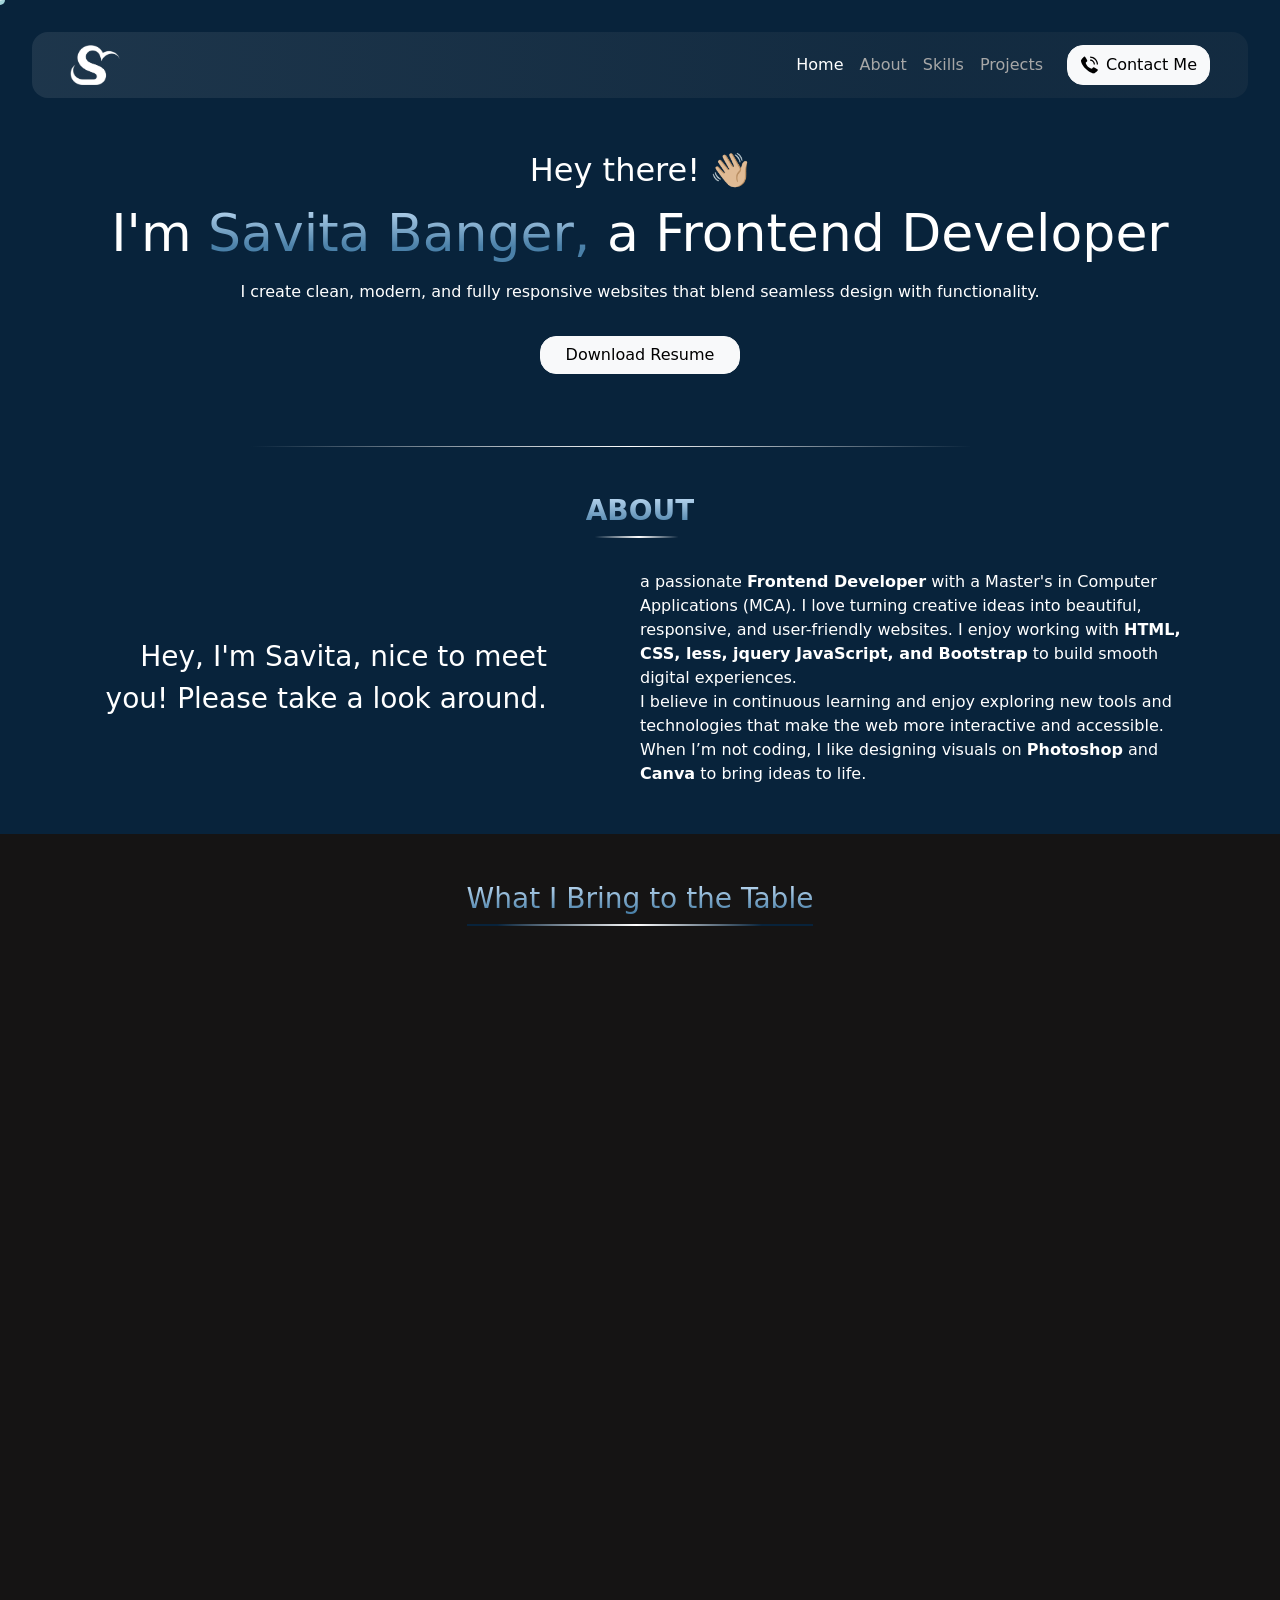
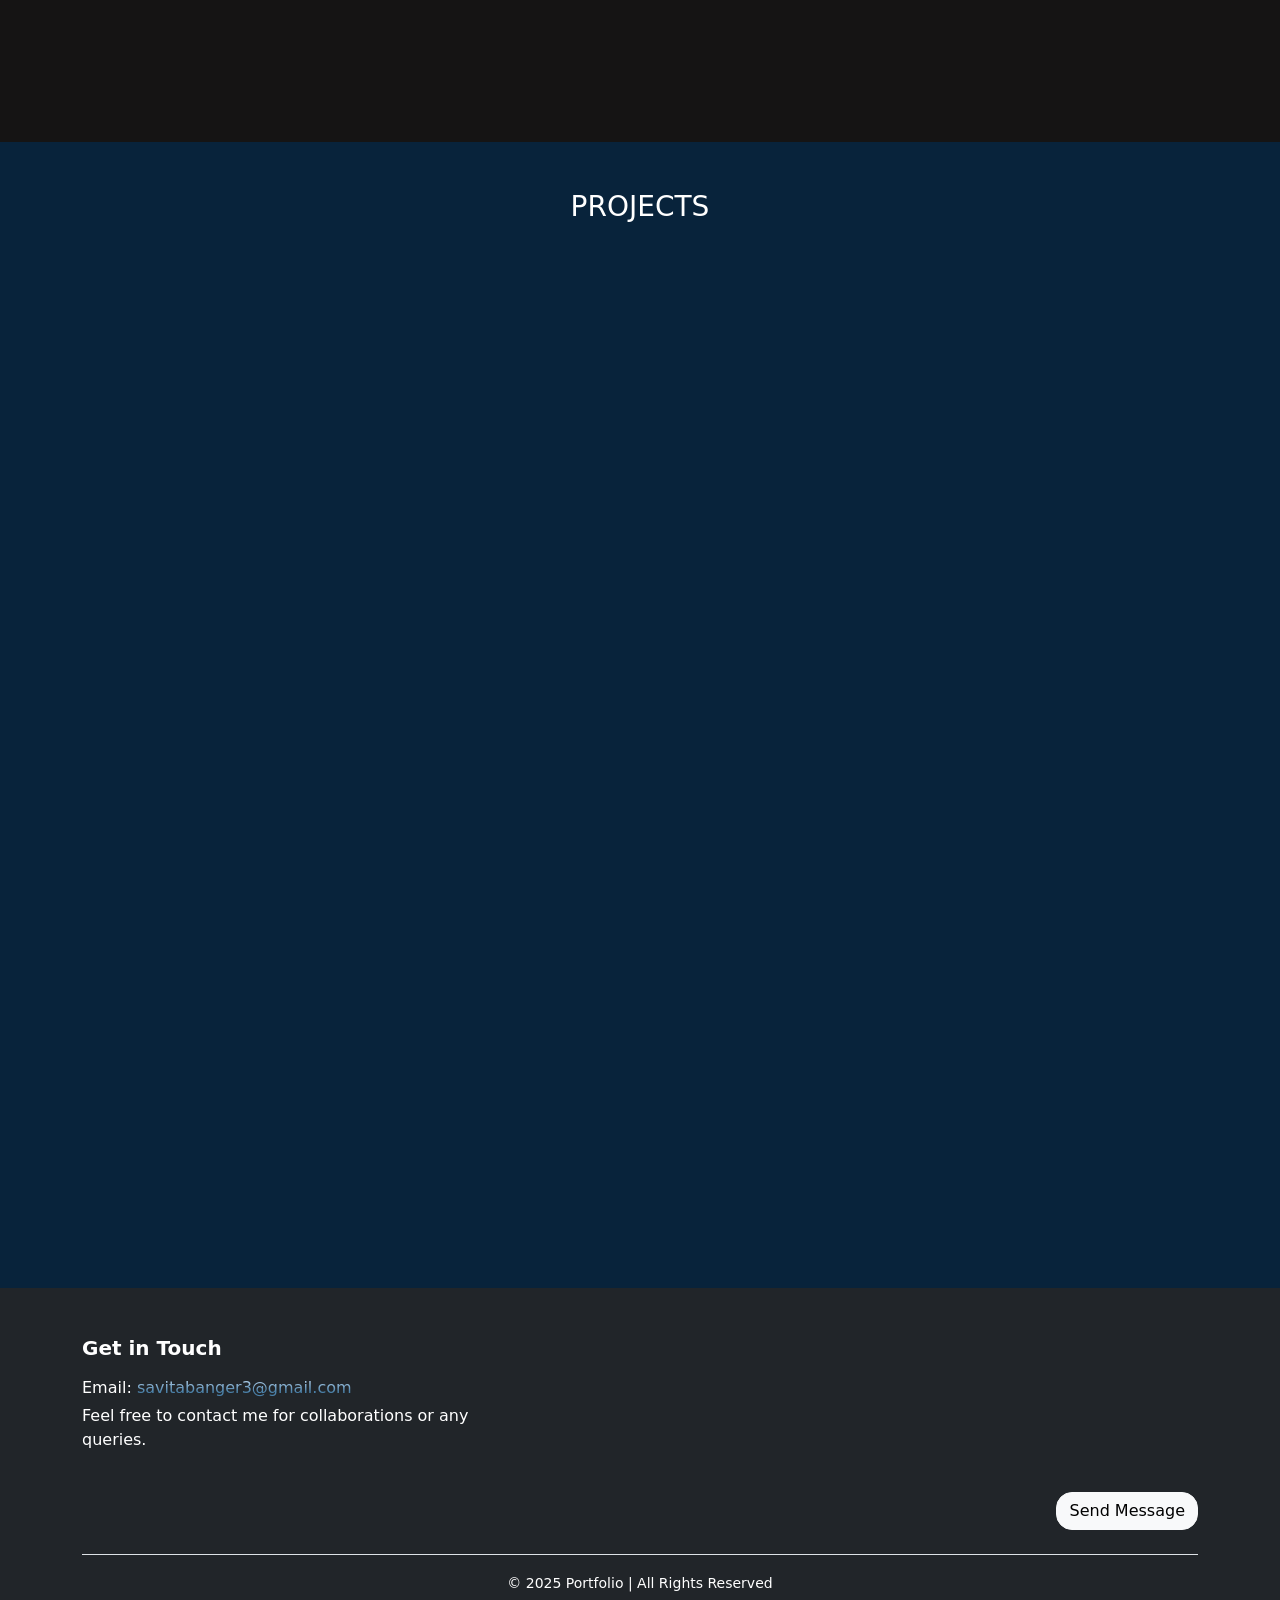
<file: index.html>
<!DOCTYPE html>
<html lang="en">

<head>
  <meta charset="UTF-8">
  <meta name="viewport" content="width=device-width, initial-scale=1.0, shrink-to-fit=no">
  <title>Portfolio</title>
  <link href="https://cdn.jsdelivr.net/npm/bootstrap@5.3.3/dist/css/bootstrap.min.css" rel="stylesheet"
    integrity="sha384-QWTKZyjpPEjISv5WaRU9OFeRpok6YctnYmDr5pNlyT2bRjXh0JMhjY6hW+ALEwIH" crossorigin="anonymous">
  <script src="https://cdn.jsdelivr.net/npm/bootstrap@5.3.3/dist/js/bootstrap.bundle.min.js"
    integrity="sha384-YvpcrYf0tY3lHB60NNkmXc5s9fDVZLESaAA55NDzOxhy9GkcIdslK1eN7N6jIeHz"
    crossorigin="anonymous"></script>
  <link rel="stylesheet" href="css/style.css">
  <link rel="stylesheet" href="css/aos.css">
</head>

<body>
  <div class="cursor"></div>
  <div class="cursor2"></div>

  <!-- Start Banner Section -->
  <section class="banner dark-blue">
    <nav class="navbar navbar-expand-lg px-4 rounded-4 mx-xl-auto" id="fixheader">
      <div class="container d-flex p-0">
        <a class="navbar-brand me-auto" href="#">
          <img src="images/logo.png" alt="logo" class="h-100 w-100">
        </a>

        <!-- Sidebar Toggle Button for Mobile and Tablet -->
        <button class="navbar-toggler d-lg-none" type="button" data-bs-toggle="offcanvas"
          data-bs-target="#mobileSidebar" aria-controls="mobileSidebar">
          <span class="navbar-toggler-icon"></span>
        </button>

        <!-- Sidebar Offcanvas for Mobile and Tablet -->
        <div class="offcanvas offcanvas-start d-lg-none" tabindex="-1" id="mobileSidebar"
          aria-labelledby="mobileSidebarLabel">
          <div class="offcanvas-header">
            <h5 class="offcanvas-title" id="mobileSidebarLabel">Menu</h5>
            <button type="button" class="btn-close" data-bs-dismiss="offcanvas" aria-label="Close"></button>
          </div>
          <div class="offcanvas-body">
            <ul class="navbar-nav">
              <li class="nav-item border-bottom">
                <a class="nav-link smoothscroll active" aria-current="page"  data-href="#banner">Home</a>
              </li>
              <li class="nav-item border-bottom">
                <a class="nav-link smoothscroll"  data-href="#about">About</a>
              </li>
              <li class="nav-item border-bottom">
                <a class="nav-link smoothscroll"   data-href="#skill">Skills</a>
              </li>
              <li class="nav-item border-bottom">
                <a class="nav-link smoothscroll"   data-href="#project">Projects</a>
              </li>
              <li class="nav-item">
                <a class="nav-link smoothscroll"   data-href="#footer">Contact Me</a>
              </li>
            </ul>
          </div>
        </div>

        <!-- Normal Navbar for Larger Screens -->
        <div class="collapse navbar-collapse d-none d-lg-flex justify-content-lg-end" id="navbarSupportedContent">
          <ul class="navbar-nav mb-2 mb-lg-0">
            <li class="nav-item">
              <a class="nav-link smoothscroll active" aria-current="page" data-href="#banner">Home</a>
            </li>
            <li class="nav-item">
              <a class="nav-link smoothscroll"   data-href="#about">About</a>
            </li>
            <li class="nav-item">
              <a class="nav-link smoothscroll"   data-href="#skill">Skills</a>
            </li>
            <li class="nav-item">
              <a class="nav-link smoothscroll"   data-href="#project">Projects</a>
            </li>
            <!-- <li class="nav-item">
              <a class="nav-link smoothscroll" href="#">Contact Me</a>
            </li> -->
            <li class="d-none d-lg-flex ">
              <!-- <button class="btn btn-outline-dark ms-lg-3"><img src=images/call.svg" alt="call"></button> -->
              <button class="btn btn-light fw-medium ms-lg-3 d-flex align-items-center rounded-4"><img
                  src="images/call.svg" class="me-lg-2" alt="call">Contact
                Me</button>
            </li>
          </ul>
        </div>
      </div>
    </nav>

    <div class="container">
      <div class="banner-container row gx-0 justify-content-center pt-5 pb-4" data-aos="fade-up"
        data-aos-duration="1200">
        <div class="heading mb-2 d-flex flex-column">
          <strong class="fw-medium text-center fs-3 mb-2">Hey there! <span class="animate-wave"
              aria-hidden="true">👋🏼</span></strong>
          <h1 class="text-center">I'm <span>Savita Banger,</span> a <span>Frontend Developer </span></h1>
        </div>
        <p class="text-center">I create clean, modern, and fully responsive websites that blend seamless design with
          functionality.</p>
        <a href="images/Savita.pdf" download class="btn btn-light fw-medium mt-3 rounded-4">
          Download Resume
        </a>
        <!-- <button href="assets/Savita-Resume.pdf" class="btn btn-light fw-medium mt-3 rounded-4">Download the Resume</button> -->
      </div>
    </div>
  </section>
  <!-- End Banner Section -->

  <!-- Start About Section -->
  <section class="about dark-blue position-relative" id="about">
    <div class="container">
      <div class="about-container">
        <div class="heading d-flex align-items-center">
          <h2 class="fw-bold pb-2">ABOUT</h2>
        </div>
        <div class="about-left row gx-0 justify-content-md-between align-items-md-center">
          <h3 class="fs-3 mb-3 text-center col-md-5 mb-md-0 text-md-end lh-base" data-aos="fade-right"
            data-aos-offset="100" data-aos-easing="ease-in-sine" data-aos-duration="500">Hey, I'm Savita, nice to meet
            you!
            Please take a look around.</h3>
          <p class="mb-0 text-center col-md-6 text-md-start" data-aos="fade-left" data-aos-offset="100"
            data-aos-easing="ease-in-sine" data-aos-duration="500">
            a passionate <strong>Frontend Developer</strong> with a Master's in Computer Applications (MCA).
            I love turning creative ideas into beautiful, responsive, and user-friendly websites.
            I enjoy working with <strong>HTML, CSS, less, jquery JavaScript, and Bootstrap</strong> to build smooth
            digital experiences.
            <br>
            I believe in continuous learning and enjoy exploring new tools and technologies that make the web more
            interactive and accessible.
            When I’m not coding, I like designing visuals on <strong>Photoshop</strong> and <strong>Canva</strong> to
            bring ideas to life.
          </p>
        </div>
      </div>
    </div>
  </section>
  <!-- End About Section -->

  <!-- Start Skill Section -->
  <section class="skill" id="skill">
    <div class="container gx-0">
      <div class="skill-container d-flex flex-column">
        <div class="heading d-flex align-items-center">
          <h2 class="text-center pb-2">What I Bring to the Table</h2>
        </div>
        <div class="skill-list row gx-0 justify-content-center">
          <div class="skill-item d-flex flex-column justify-content-center align-items-center p-3" data-aos="fade-up">
            <span class="d-flex"><img src="images/html.png" alt="html" class="h-100 w-100">
            </span>
            <p class="mb-0 mt-2">HTML</p>
          </div>
          <div class="skill-item d-flex flex-column justify-content-center align-items-center p-3" data-aos="fade-up">
            <span class="d-flex"><img src="images/css.png" alt="css" class="h-100 w-100"></span>
            <p class="mb-0 mt-2">CSS</p>
          </div>
          <div class="skill-item d-flex flex-column justify-content-center align-items-center p-3" data-aos="fade-up">
            <span class="d-flex"><img src="images/less.png" alt="less" class="h-100 w-100"></span>
            <p class="mb-0 mt-2">LESS</p>
          </div>
          <div class="skill-item d-flex flex-column justify-content-center align-items-center p-3" data-aos="fade-up">
            <span class="d-flex"><img src="images/bootstrap.png" alt="bootstrap" class="h-100 w-100"></span>
            <p class="mb-0 mt-2">BOOTSTRAP</p>
          </div>
          <div class="skill-item d-flex flex-column justify-content-center align-items-center p-3" data-aos="fade-up">
            <span class="d-flex"><img src="images/js.webp" alt="js" class="h-100 w-100">
            </span>
            <P class="mb-0 mt-2">JAVASCRIPT</P>
          </div>
          <div class="skill-item d-flex flex-column justify-content-center align-items-center p-3" data-aos="fade-up">
            <span class="d-flex"><img src="images/jquery.png" alt="jquery" class="h-100 w-100"></span>
            <p class="mb-0 mt-2">JQUERY</p>
          </div>
          <div class="skill-item d-flex flex-column justify-content-center align-items-center p-3" data-aos="fade-up"> <span
              class="d-flex"><img src="images/sql.png" alt="sql" class="h-100 w-100">
            </span>
            <P class="mb-0 mt-2">MYSQL</P>
          </div>
          <div class="skill-item d-flex flex-column justify-content-center align-items-center p-3" data-aos="fade-up">
            <span class="d-flex"><img src="images/php.png" alt="php" class="h-100 w-100">
            </span>
            <P class="mb-0 mt-2">PHP</P>
          </div>
          <div class="skill-item d-flex flex-column justify-content-center align-items-center p-3" data-aos="fade-up"> <span
              class="d-flex"><img src="images/git.png" alt="git" class="h-100 w-100">
            </span>
            <P class="mb-0 mt-2">GIT</P>
          </div>
          <div class="skill-item d-flex flex-column justify-content-center align-items-center p-3" data-aos="fade-up"><span
              class="d-flex"><img src="images/figma.png" alt="figma" class="h-100 w-100">
            </span>
            <P class="mb-0 mt-2">FIGMA (Basic)</P>
          </div>
          <div class="skill-item d-flex flex-column justify-content-center align-items-center p-3" data-aos="fade-up">
            <span class="d-flex"><img src="images/canva.webp" alt="canva" class="h-100 w-100"></span>
            <P class="mb-0 mt-2">CANVA</P>
          </div>
        </div>
      </div>
    </div>
  </section>
  <!-- End Skill Section -->

  <!--Start Project Section -->
  <section class="project dark-blue" id="project">
    <div class="container">
      <div class="project-container row g-4 justify-content-md-around">
        <div class="heading text-center"><h2>PROJECTS</h2></div>
        <!-- Card 1 -->
        <div class="card p-4 col-md-6 col-lg-5 rounded-4" data-aos="fade-up-right">
          <div class="card-detail">
            <img src="images/itil.png" class="itil img-fluid rounded-4" alt="Project 1">
            <div class="card-body d-flex flex-column align-items-start p-0 mt-3">
              <h5 class="card-title">ITIL Training</h5>
              <p class="card-text">Bootstrap, Less, Jquery is used to in this website.</p>
              <!-- <button class="btn btn-light fw-medium ms-lg-3 d-flex align-items-center rounded-4"><img
                  src="images/call.svg" class="me-lg-2" alt="call">Contact
                Me</button> -->
              <a href="https://www.itil.org.uk/" class="btn btn-light fw-medium d-flex align-items-center rounded-4" target="_blank">View Live</a>
            </div>
          </div>
        </div>
        <!-- Card 2 -->
        <div class="card p-4 col-md-6 col-lg-5 rounded-4" data-aos="fade-up-left">
          <div class="card-detail ">
            <img src="images/iso.png" class="iso img-fluid rounded-4" alt="Project 2">
            <div class="card-body d-flex flex-column align-items-start p-0 mt-3">
              <h5 class="card-title">ISO</h5>
              <p class="card-text">HTML, CSS, Less, Jquery is used to in this website.</p>
              <a href="https://isocertifiedcourses.com/" class="btn btn-light fw-medium d-flex align-items-center rounded-4" target="_blank">View Live</a>
            </div>
          </div>
        </div>
        <!-- Card 3 -->
        <div class="card p-4 col-md-6 col-lg-5 rounded-4" data-aos="fade-up-right">
          <div class="card-detail">
            <img src="images/prince2.png" class="prince2 img-fluid rounded-4" alt="Project 3">
            <div class="card-body d-flex flex-column align-items-start p-0 mt-3">
              <h5 class="card-title">prince2 Training</h5>
              <p class="card-text">Bootstrap, Less, Jquery is used to in this website.</p>
              <a href="https://www.prince2training.net/" class="btn btn-light fw-medium d-flex align-items-center rounded-4" target="_blank">View Live</a>
            </div>
          </div>
        </div>
        <!-- Card 4 -->
        <div class="card p-4 col-md-6 col-lg-5 rounded-4" data-aos="fade-up-left">
          <div class="card-detail">
            <img src="images/training.png" class="soulsync img-fluid rounded-4" alt="Project 4">
            <div class="card-body d-flex flex-column align-items-start p-0 mt-3">
              <h5 class="card-title">Training Deals</h5>
              <p class="card-text">Bootstrap, Less, Jquery, MYSQL, PHP is used to in this website.</p>
              <a href="https://www.trainingdeals.co.uk/" class="btn btn-light fw-medium d-flex align-items-center rounded-4" target="_blank">View Live</a>
            </div>
          </div>
        </div>
      </div>
    </div>
  </section>
  <!-- End Project Section -->

  <!-- Start Query Section -->
  <!-- <section class="query">
    <div class="container">
      <div class="query-container">
        <div class="query-detail">
          <span>You know how to find me</span>

          <div class="icon-list">
            <div class="icon-item">

            </div>
          </div>
          <button><a href="mailto:savitabanger3@gmail.com">Mail me</a></button>


        </div>
        <p>Design & Built by Savita Banger © 2025</p>
      </div>
    </div>
  </section> -->
  <!-- End Query Section -->

  <!-- Footer Section -->
<footer class="bg-dark text-light pt-5 pb-3" id="footer">
  <div class="container">
    <div class="footer-container row">

      <!-- Left Side: Email Info -->
      <div class="col-md-5 mb-4">
        <h5 class="fw-bold mb-3">Get in Touch</h5>
        <p class="mb-1">Email: <a href="mailto:savitabanger3@gmail.com" class="text-decoration-none mail-text">savitabanger3@gmail.com</a></p>
        <p>Feel free to contact me for collaborations or any queries.</>
          <!-- <li><a href="#">Flexo</a></li> -->
        </ul>
      </div>

      <!-- Right Side: Contact Form -->
      <div class="col-md-7">
        <form>
          <div class="row g-3">
            <div class="col-md-6" data-aos="fade-right">
              <input type="text" class="form-control" placeholder="Your Name" required>
            </div>
            <div class="col-md-6" data-aos="fade-left">
              <input type="email" class="form-control" placeholder="Your Email" required>
            </div>
            <div class="col-12" data-aos="fade-up">
              <textarea class="form-control" rows="3" placeholder="Your Message" required></textarea>
            </div>
            <div class="col-12 text-end">
              <button type="submit" class="btn btn-light fw-medium rounded-4">Send Message</button>
            </div>
          </div>
        </form>
      </div>

    </div>

    <!-- Bottom Line -->
    <div class="text-center mt-4 border-top pt-3">
      <small>© 2025 Portfolio | All Rights Reserved</small>
    </div>
  </div>
</footer>


</body>
<script src="js/gsap.min.js"></script>
<script src="js/jquery-3.7.1.min.js"></script>
<script src="js/aos.js"></script>
<script src="js/main.js"></script>

<script>
  AOS.init();
</script>

</html>
</file>
<file: css/style.css>
* {
    padding: 0;
    margin: 0;
    box-sizing: border-box;
    color: var(--white);
}

:root {
    --white: #ffffff;
    --primary-bg-color: green;
    --dark-blue: #08233b;
}

.dark-blue {
    background-color: var(--dark-blue);
}

@keyframes wave-animation {
    0% {
        transform: rotate(0deg);
    }

    10% {
        transform: rotate(14deg);
    }

    20% {
        transform: rotate(-8deg);
    }

    30% {
        transform: rotate(14deg);
    }

    40% {
        transform: rotate(-4deg);
    }

    50% {
        transform: rotate(10deg);
    }

    60% {
        transform: rotate(0deg);
    }

    100% {
        transform: rotate(0deg);
    }
}


/* Start Scroll Bar */
::-webkit-scrollbar {
    width: 5px;
    height: 3px;
    border-radius: 8px;
}

::-webkit-scrollbar-track {
    background: var(--dark-blue);
}

::-webkit-scrollbar-thumb {
    background: var(--white);
}

/* End Scroll Bar */

a {
    text-decoration: none;
    color: inherit;
    cursor: pointer;
}

/* .std-backdrop-blur{-webkit-backdrop-filter:blur(12px);-moz-backdrop-filter:blur(12px);-ms-backdrop-filter:blur(12px)} */

.cursor {
    width: 10px;
    height: 10px;
    border-radius: 100%;
    background-color: #A2D3D9;
    position: fixed;
    transform: translate(-50%, -50%);
    pointer-events: none;
    z-index: 999999;
    transition: 0.4s cubic-bezier(0.75, -1.27, 0.3, 2.33) transform, 0.2s cubic-bezier(0.75, -0.27, 0.3, 1.33) opacity, 0.4s cubic-bezier(0.75, -1.27, 0.3, 2.33) -webkit-transform;
}

.cursor2 {
    width: 25px;
    height: 25px;
    border-radius: 100%;
    border: 1px solid #ffffff;
    transition: all 200ms ease-out;
    position: fixed;
    pointer-events: none;
    left: 0;
    top: 0;
    z-index: 999999;
    transform: translate(calc(-50% + 15px), -50%);
}

/* Mobile Screen */
@media (min-width: 375px) {

    /* Start Heading */
    .heading {
        display: flex;
        flex-direction: column;
        width: 100%;
        margin-bottom: 1.5rem;
    }

    .heading h2 {
        font-size: 22px;
        width: 100%;
    }

    /* End Heading */

    section {
        padding: 3rem 1.5rem;
    }

    /* Start Banner Section */

    #fixheader.sticky {
        position: fixed;
        top: 0;
        left: 0;
        width: 100%;
        z-index: 999;
    }

    .heading strong .animate-wave {
        display: inline-block;
        animation: wave-animation 2s ease-in-out 1;
        transform-origin: 70% 70%;
    }

    .heading h1 {
        font-size: 32px;
    }

    .heading h1 span:first-child {
        background-image: linear-gradient(180deg, rgb(197 224 248) 0%, rgb(74 128 168) 73%);
        -webkit-text-fill-color: transparent;
        -webkit-background-clip: text;
    }

    /* .heading h1 span:last-child {
        background-image: linear-gradient(180deg, rgb(228, 156, 204) 0%, rgb(186, 84, 164) 73%);
        -webkit-text-fill-color: transparent;
        -webkit-background-clip: text;
    } */

    .banner {
        padding-top: 2rem;
    }


    .navbar-toggler {
        filter: invert(1);
    }

    .navbar {
        background: linear-gradient(90deg, rgba(217, 217, 217, .10) 0%, rgba(115, 115, 115, .10) 73%);
        -webkit-backdrop-filter: blur(12px);
        -moz-backdrop-filter: blur(12px);
        -ms-backdrop-filter: blur(12px);
    }

    .navbar .navbar-brand {
        height: 50px;
        width: 50px;
    }

    .navbar .nav-item .nav-link {
        color: #a7a7a7;
    }

    .navbar .nav-item .nav-link.active {
        color: var(--white);
    }

    .banner-container .btn-light {
        width: 200px;
    }

    /* End Banner Section */

    /* Start About Section */
    .about::after {
        content: "";
        position: absolute;
        left: 0;
        right: 0;
        top: 0;
        height: 1px;
        margin: auto;
        width: 74%;
        background: linear-gradient(to right, var(--dark-blue) 0%, var(--dark-blue) 9%, var(--white) 49%, var(--dark-blue) 85%, var(--dark-blue) 64%);
    }

    .about .heading h2 {
        width: fit-content;
        background-image: linear-gradient(180deg, rgb(197 224 248) 0%, rgb(74 128 168) 73%);
        -webkit-text-fill-color: transparent;
        -webkit-background-clip: text;
        border-bottom: 2px solid;
        border-image: linear-gradient(to right, var(--dark-blue) 0%, var(--dark-blue) 9%, var(--white) 49%, var(--dark-blue) 85%, var(--dark-blue) 64%) 1;

    }

    /* End About Section */

    /* Start Skill Section */
    .skill {
        background-color: #151414;
    }

    .skill .heading h2 {
        width: fit-content;
        background-image: linear-gradient(180deg, rgb(197 224 248) 0%, rgb(74 128 168) 73%);
        -webkit-text-fill-color: transparent;
        -webkit-background-clip: text;
        border-bottom: 2px solid;
        border-image: linear-gradient(to right, var(--dark-blue) 0%, var(--dark-blue) 9%, var(--white) 49%, var(--dark-blue) 85%, var(--dark-blue) 64%) 1;
    }

    .skill .skill-list .skill-item {
        width: 43%;
        /* height: 130px; */
        box-shadow: 0px 12px 16px 4px #000000;
        margin-right: 2.5rem;
        margin-top: 2.5rem;
        transition: 1s all;
    }

    .skill .skill-list .skill-item:nth-child(2n) {
        margin-right: 0;
    }

    .skill .skill-list .skill-item:last-child {
        margin-right: 0;
    }

    .skill .skill-list .skill-item span {
        width: 88px;
        height: 80px;
    }

    .skill .skill-list .skill-item:hover {
        box-shadow: 0px 10px 15px -3px #579cea;
        /* transform: scale(1.1); */
    }

    /* End Skill Section */

    /* Start Project Section */
    .project .card {
        background: rgba(217, 217, 217, .10);
    }

    /* End Project Section */

    /* Start Query Section */
    .query {
        background-image: linear-gradient(180deg, var(--dark-blue) 0%, rgb(74 128 168) 73%);
        /* border-radius: 50px 50px 0 0;  */
    }

    /* End Query Section */

    /* Start Footer Section */
    footer .form-control {
        background-color: #222;
        border: 1px solid #444;
        color: var(--white) !important;
    }

    footer .footer-container .mail-text {
        background-image: linear-gradient(180deg, rgb(197 224 248) 0%, rgb(74 128 168) 73%);
        -webkit-text-fill-color: transparent;
        -webkit-background-clip: text;
    }

    footer .form-control:focus {
        background-color: #2a2a2a;
        border-color: rgb(74 128 168);
        box-shadow: none;
    }

    footer .form-control::placeholder {
        color: #bbb !important;
        opacity: 1;
    }

    /* End Footer Section */
}

/* Tablet Screen */
@media (min-width: 768px) {
    /* Start About Section */
    /* End About Section */

    /* Start Skill Section */
    .skill .skill-list .skill-item {
        width: 29%;
    }

    .skill .skill-list .skill-item:nth-child(2n) {
        margin-right: 2.5rem;
    }

    .skill .skill-list .skill-item:nth-child(3n) {
        margin-right: 0;
    }

    /* End Skill Section */

    /* Start Project Section */
    /* End Project Section */
}

/* Small Laptop Screen */
@media (min-width: 1024px) {

    /* Start Heading */
    .heading h2 {
        font-size: 28px;
    }

    /* End Heading */

    section {
        padding: 3rem 2rem;
    }

    /* Start Banner Section */

    .heading strong {
        font-size: 32px !important;
    }

    .heading h1 {
        font-size: 52px;
    }

    /* End Banner Section */

    /* Start Project Section */
    /* End Project Section */
}

/* Laptop Screen */
@media (min-width: 1366px) {

    /* Start Heading */
    .heading h2 {
        font-size: 32px;
    }

    /* End Heading */

    .container {
        width: 1200px;
    }

    section {
        padding: 4rem 0;
    }

    /* Start Banner Section */
    .navbar {
        width: 1200px;
    }

    /* End Banner Section */

    /* Start Skill Section */
    .skill .skill-list .skill-item {
        width: 22%;
    }

    .skill .skill-list .skill-item:nth-child(3n) {
        margin-right: 2.5rem;
    }

    .skill .skill-list .skill-item:nth-child(4n) {
        margin-right: 0;
    }

    /* End Skill Section */

    /* Start Project Section */
    /* End Project Section */

}
</file>
